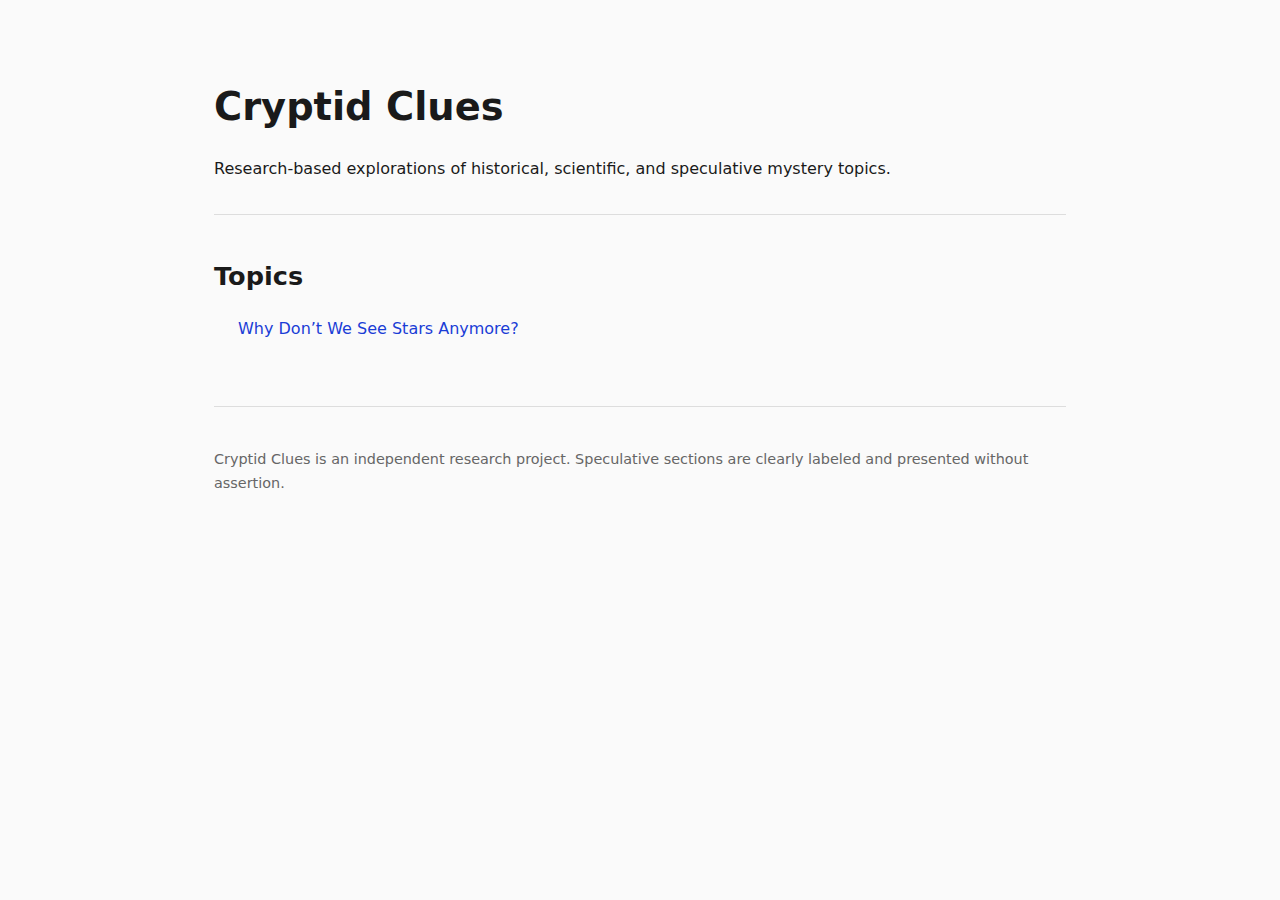
<file: index.html>
<!DOCTYPE html>
<html lang="en">
<head>
  <meta charset="UTF-8">
  <title>Cryptid Clues — Research-Based Mystery Analysis</title>
  <meta name="description" content="Cryptid Clues publishes research-based analyses of mystery topics using documented facts, historical gaps, and clearly labeled speculative interpretations.">
  <meta name="viewport" content="width=device-width, initial-scale=1">

  <link rel="stylesheet" href="assets/css/style.css">
</head>
<body>

<main>

<header>
  <h1>Cryptid Clues</h1>
  <p>
    Research-based explorations of historical, scientific, and speculative mystery topics.
  </p>
</header>

<h2>Topics</h2>

<ul class="topic-list">
  <li>
    <a href="topics/hidden-sky-stars.html">
      Why Don’t We See Stars Anymore?
    </a>
  </li>
</ul>

<footer>
  <p>
    Cryptid Clues is an independent research project.  
    Speculative sections are clearly labeled and presented without assertion.
  </p>
</footer>

</main>

</body>
</html>
</file>
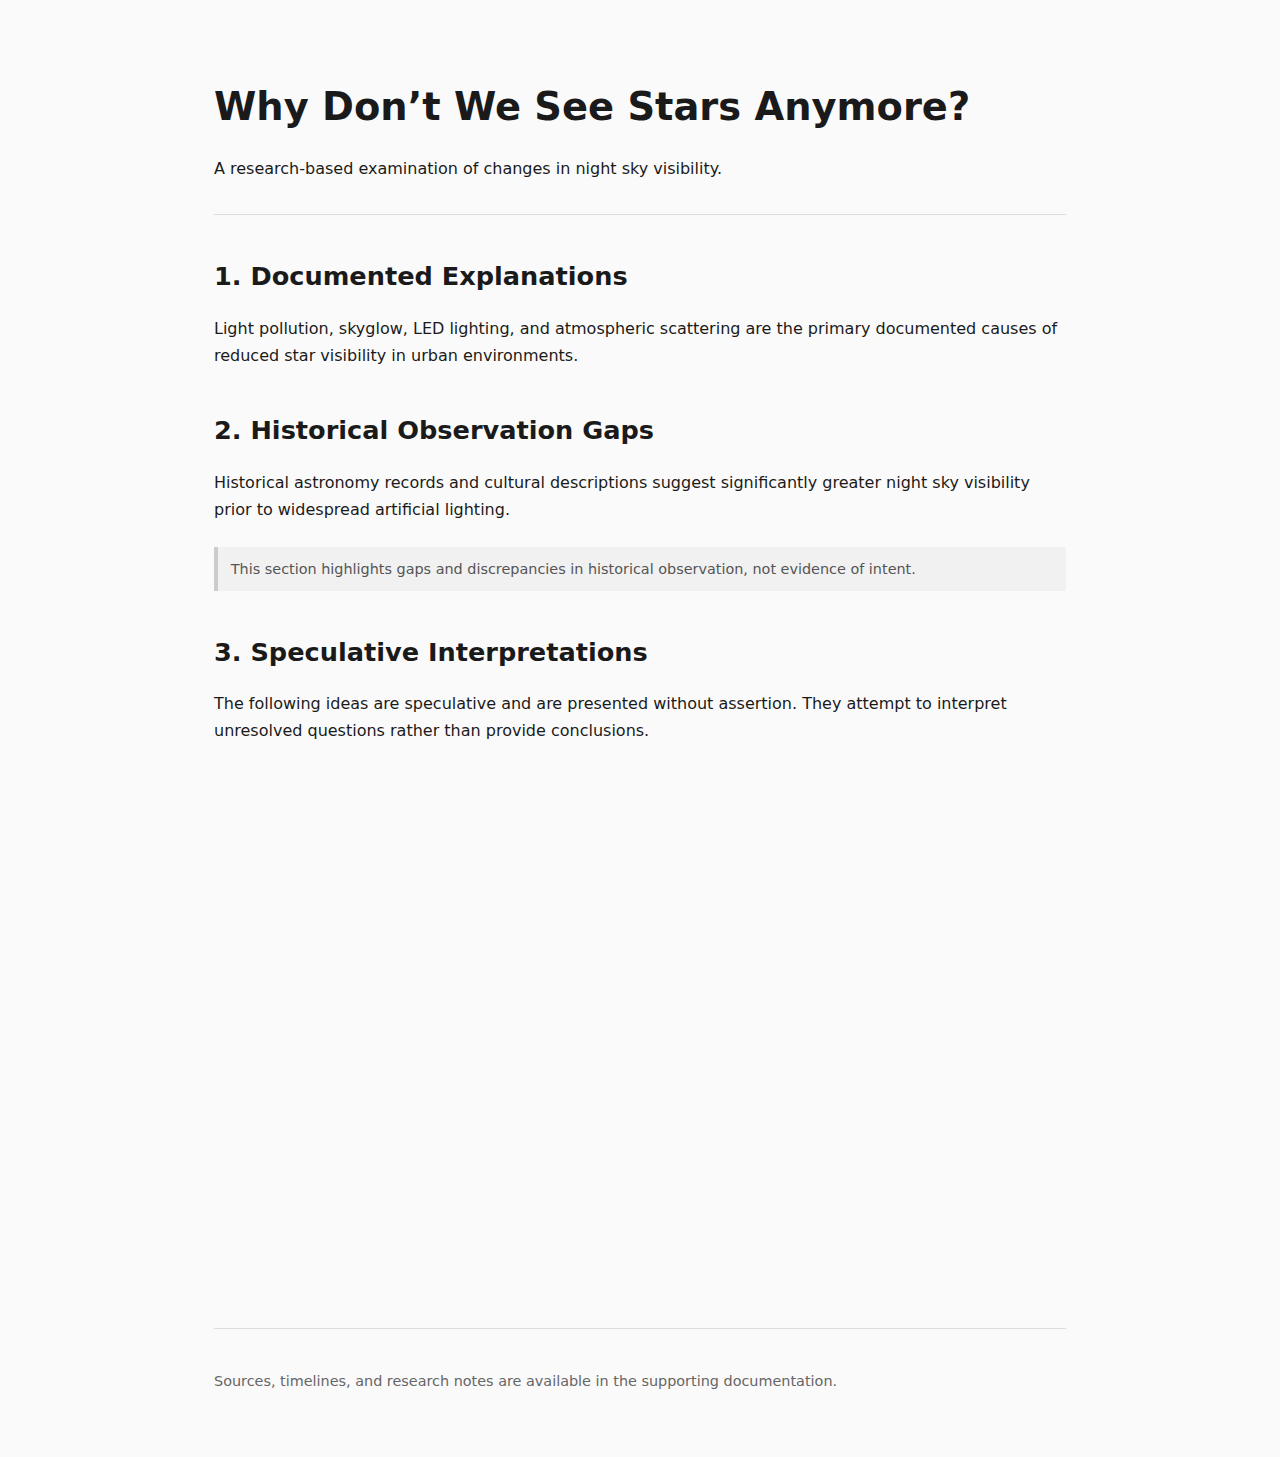
<file: topics/hidden-sky-stars copy.html>
<!DOCTYPE html>
<html lang="en">
<head>
  <meta charset="UTF-8">
  <title>Why Don’t We See Stars Anymore? | Cryptid Clues</title>
  <meta name="description" content="An examination of why stars appear less visible today, covering documented science, historical observation gaps, and clearly labeled speculative theories.">
  <meta name="viewport" content="width=device-width, initial-scale=1">

  <link rel="stylesheet" href="../assets/css/style.css">
</head>
<body>

<main>

<header>
  <h1>Why Don’t We See Stars Anymore?</h1>
  <p>
    A research-based examination of changes in night sky visibility.
  </p>
</header>

<h2>1. Documented Explanations</h2>
<p>
Light pollution, skyglow, LED lighting, and atmospheric scattering are the
primary documented causes of reduced star visibility in urban environments.
</p>

<h2>2. Historical Observation Gaps</h2>
<p>
Historical astronomy records and cultural descriptions suggest significantly
greater night sky visibility prior to widespread artificial lighting.
</p>

<div class="section-note">
This section highlights gaps and discrepancies in historical observation, not evidence of intent.
</div>

<h2>3. Speculative Interpretations</h2>
<p>
The following ideas are speculative and are presented without assertion.
They attempt to interpret unresolved questions rather than provide conclusions.
</p>

<div class="video-wrapper">
  <iframe src="https://www.youtube.com/embed/YOUR_VIDEO_ID"
          allowfullscreen></iframe>
</div>

<footer>
  <p>
    Sources, timelines, and research notes are available in the supporting documentation.
  </p>
</footer>

</main>

</body>
</html>
</file>
<file: assets/css/style.css>
/* ===== Base Reset ===== */
* {
  box-sizing: border-box;
}

body {
  margin: 0;
  padding: 0;
  font-family: system-ui, -apple-system, BlinkMacSystemFont, "Segoe UI",
               Roboto, Helvetica, Arial, sans-serif;
  line-height: 1.7;
  color: #1a1a1a;
  background-color: #fafafa;
}

/* ===== Layout ===== */
main {
  max-width: 900px;
  margin: 0 auto;
  padding: 3rem 1.5rem;
}

header {
  border-bottom: 1px solid #ddd;
  margin-bottom: 2.5rem;
  padding-bottom: 1rem;
}

footer {
  border-top: 1px solid #ddd;
  margin-top: 4rem;
  padding-top: 1.5rem;
  font-size: 0.9rem;
  color: #666;
}

/* ===== Typography ===== */
h1 {
  font-size: 2.4rem;
  margin-bottom: 0.5rem;
}

h2 {
  font-size: 1.6rem;
  margin-top: 2.5rem;
  margin-bottom: 0.5rem;
}

h3 {
  font-size: 1.2rem;
  margin-top: 2rem;
}

p {
  margin: 1rem 0;
}

ul {
  margin: 1rem 0 1rem 1.5rem;
}

li {
  margin: 0.5rem 0;
}

/* ===== Links ===== */
a {
  color: #1a3dd6;
  text-decoration: none;
}

a:hover {
  text-decoration: underline;
}

/* ===== Topic List ===== */
.topic-list {
  list-style: none;
  padding-left: 0;
}

.topic-list li {
  margin-bottom: 1.2rem;
}

/* ===== Video Embed ===== */
.video-wrapper {
  margin: 2.5rem 0;
  position: relative;
  padding-bottom: 56.25%;
  height: 0;
}

.video-wrapper iframe {
  position: absolute;
  top: 0;
  left: 0;
  width: 100%;
  height: 100%;
  border: none;
}

/* ===== Section Labels ===== */
.section-note {
  font-size: 0.9rem;
  color: #555;
  background: #f1f1f1;
  padding: 0.6rem 0.8rem;
  border-left: 4px solid #ccc;
  margin: 1.5rem 0;
}

/* ===== Subtle Callouts ===== */
.callout {
  background: #f6f6f6;
  border-left: 4px solid #999;
  padding: 1rem 1.2rem;
  margin: 2rem 0;
  font-size: 0.95rem;
}
</file>
